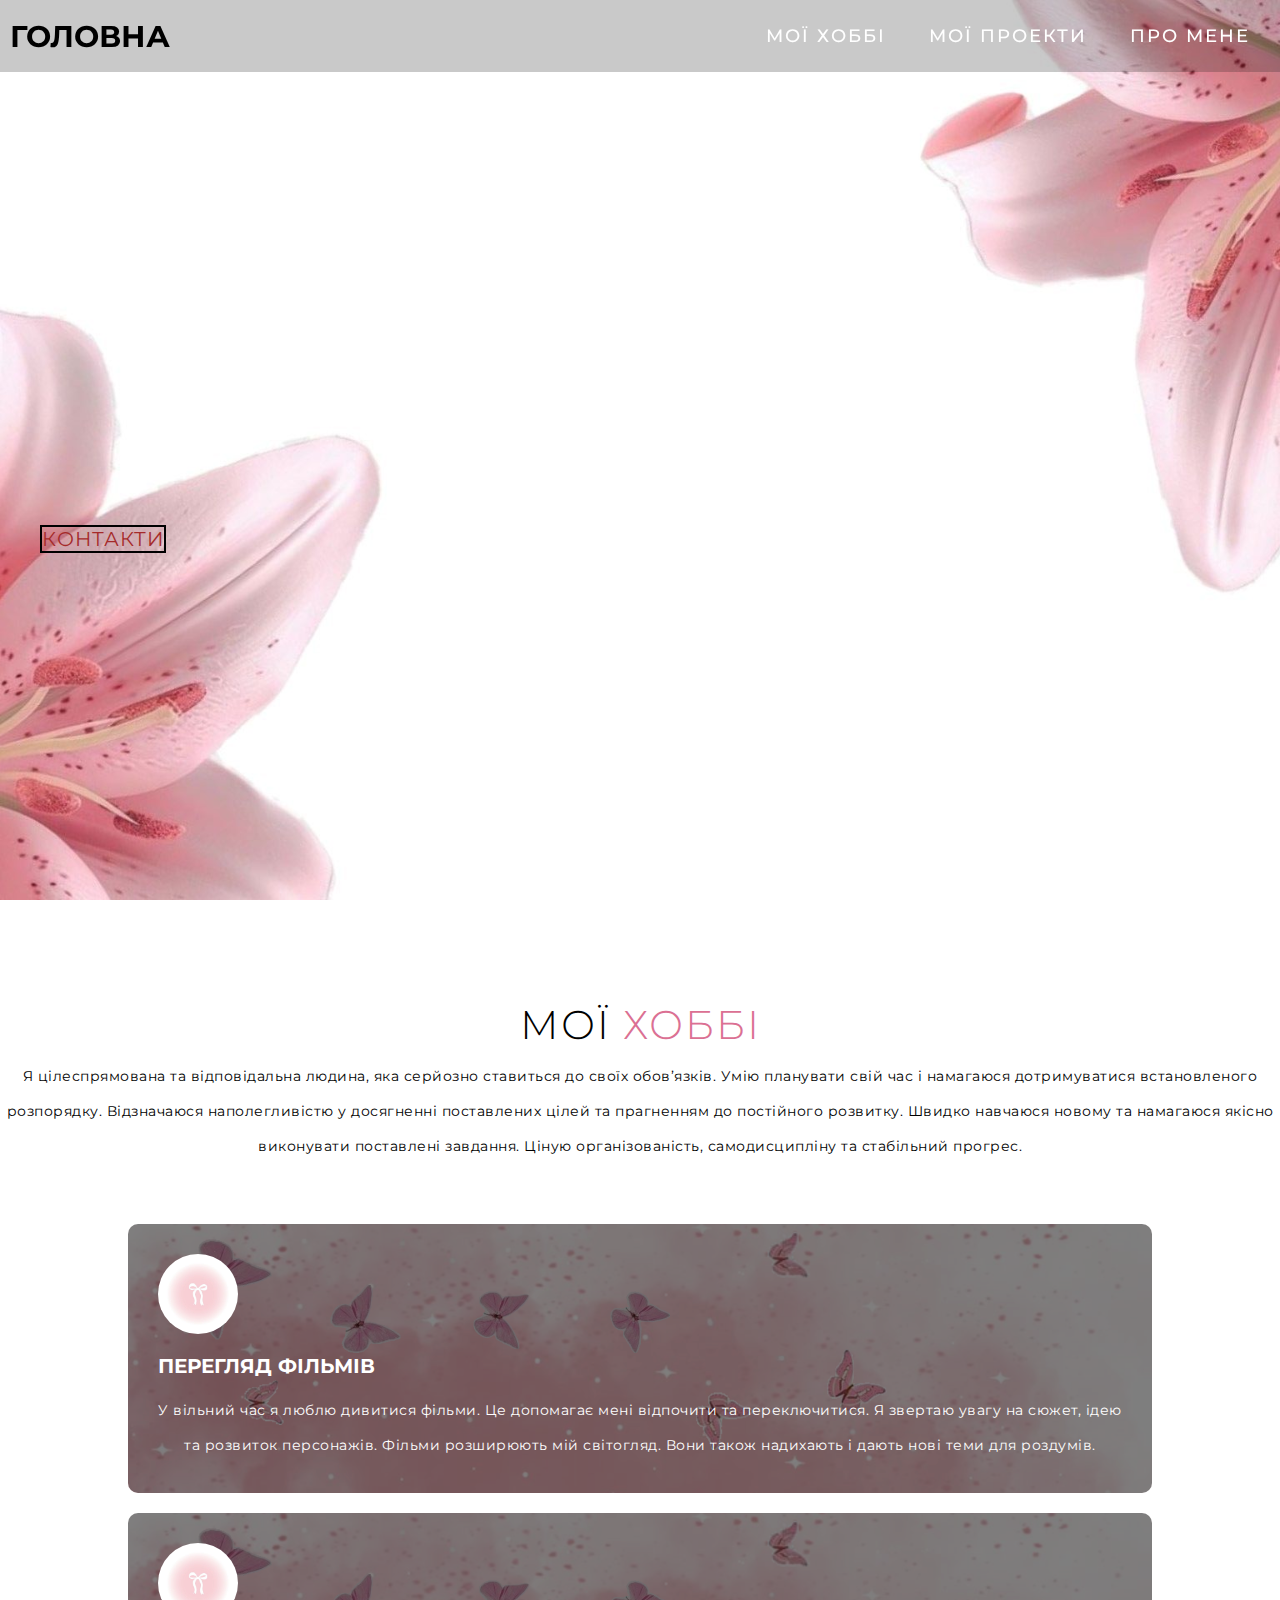
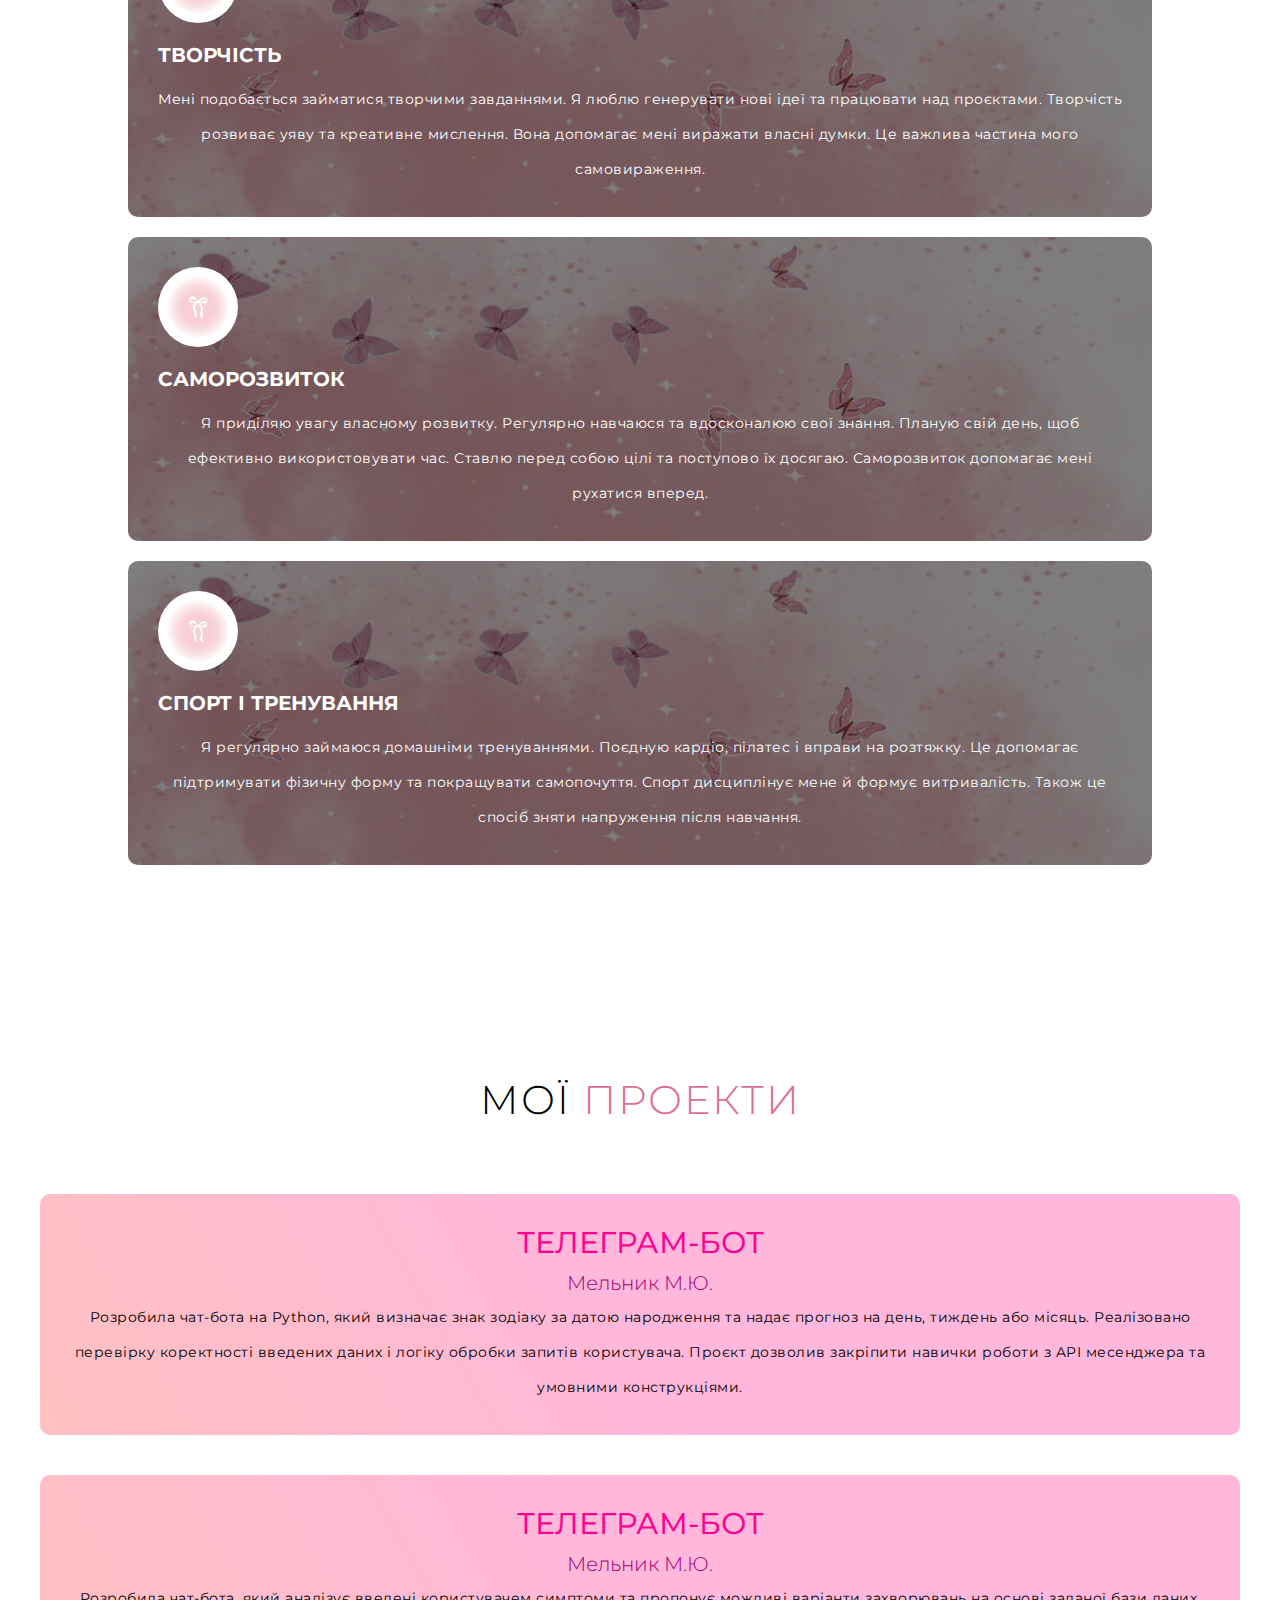
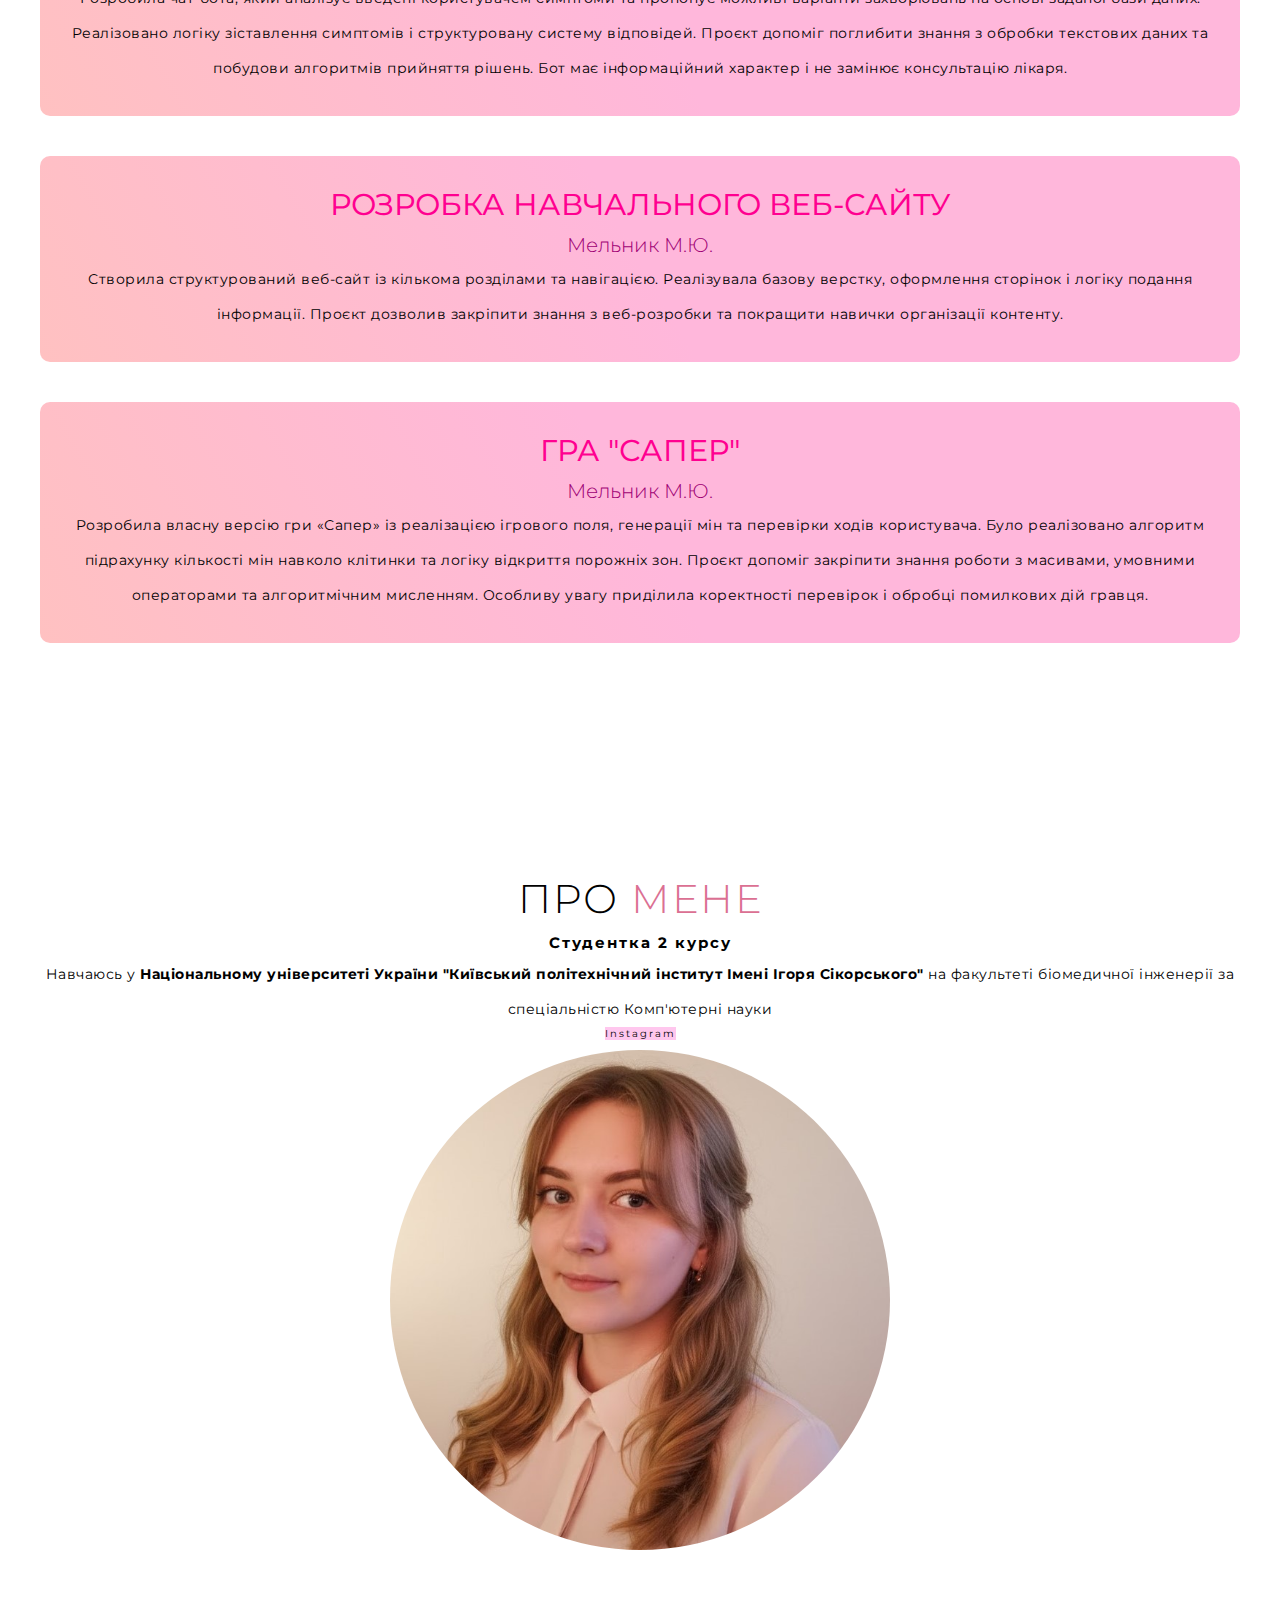
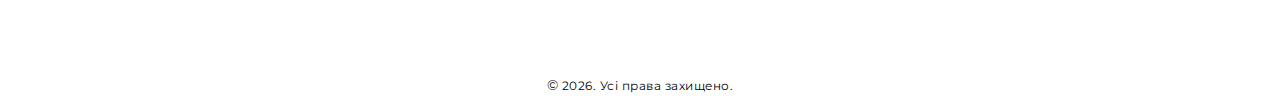
<file: index.html>
<!DOCTYPE html>
<html lang="uk">
<head>
  <meta charset="UTF-8">
  <meta name="viewport" content="width=device-width, initial-scale=1.0">
  <meta name="description" content="Головна сторінка портфоліо студента.">
  <link rel="stylesheet" href="style.css">
  <title>Портфоліо | Маргарита</title>
  <link rel="shortcut icon" href="img/hhhh.png" type="image/x-icon">
</head>
<body>

  <section id="header">
    <div class="header container">
      <div class="nav-bar">
        <div class="brand">
          <a href="#">
            <h1>ГОЛОВНА</h1>
          </a>
        </div>
        <div class="nav-list">
          <div class="hamb">  
            <div class="bar"></div>
          </div>
          <ul>
            <li><a href="#services" data-after="services">Мої хоббі</a></li>
            <li><a href="#projects" data-after="projects">Мої проекти</a></li>
            <li><a href="#about" data-after="about">Про мене</a></li>
          </ul>
        </div>
      </div>
    </div>
  </section>

  <section id="one">  
    <div class="one container">
      <div>
        <h1>Привіт!<span></span></h1>
        <h1>Мене звати <span></span></h1>
        <h1>Мельник Маргарита <span></span></h1>
        <a href="contacts.html" type="button" class="cta">КОНТАКТИ</a>
      </div>


    </div>
  </section>

  <section id="services">
    <div class="services container">
      <div class="service-top">
        <h1 class="section-title">Мої <span>хоббі</span></h1>
        <p>Я цілеспрямована та відповідальна людина, яка серйозно ставиться до своїх обов’язків. Умію планувати свій час і намагаюся дотримуватися встановленого розпорядку. Відзначаюся наполегливістю у досягненні поставлених цілей та прагненням до постійного розвитку. Швидко навчаюся новому та намагаюся якісно виконувати поставлені завдання. Ціную організованість, самодисципліну та стабільний прогрес.</p>
      </div>

      <div class="service-buttom">
        <div class="service-item">
          <div class="icon"><img src="./img/design-1.png">
          </div>
          <h2>Перегляд фільмів</h2>
          <p>У вільний час я люблю дивитися фільми. Це допомагає мені відпочити та переключитися. Я звертаю увагу на сюжет, ідею та розвиток персонажів. Фільми розширюють мій світогляд. Вони також надихають і дають нові теми для роздумів.</p>
        </div>

        <div class="service-item">
          <div class="icon"><img src="./img/design-1.png">
          </div>
          <h2>Творчість</h2>
          <p>Мені подобається займатися творчими завданнями. Я люблю генерувати нові ідеї та працювати над проєктами. Творчість розвиває уяву та креативне мислення. Вона допомагає мені виражати власні думки. Це важлива частина мого самовираження.</p>
        </div>


        <div class="service-item">
          <div class="icon"><img src="./img/design-1.png">
          </div>
          <h2>Саморозвиток</h2>
          <p>Я приділяю увагу власному розвитку. Регулярно навчаюся та вдосконалюю свої знання. Планую свій день, щоб ефективно використовувати час. Ставлю перед собою цілі та поступово їх досягаю. Саморозвиток допомагає мені рухатися вперед.</p>
        </div>

        <div class="service-item">
          <div class="icon"><img src="./img/design-1.png">
          </div>
          <h2>Спорт і тренування</h2>
          <p>Я регулярно займаюся домашніми тренуваннями. Поєдную кардіо, пілатес і вправи на розтяжку. Це допомагає підтримувати фізичну форму та покращувати самопочуття. Спорт дисциплінує мене й формує витривалість. Також це спосіб зняти напруження після навчання.</p>
        </div>

      </div>

    </div>
  </section>

  <section id="projects">
    <div class="projects container">
      <div class="projects-header">
        <h1 class="section-title">Мої <span>проекти</span></h1>
      </div>
      <div class="all-projects">
        <div class="project-items">
          <div class="project-info">
            <h1>ТЕЛЕГРАМ-БОТ</h1>
            <h2>Мельник М.Ю.</h2>
            <p>Розробила чат-бота на Python, який визначає знак зодіаку за датою народження та надає прогноз на день, тиждень або місяць. Реалізовано перевірку коректності введених даних і логіку обробки запитів користувача. Проєкт дозволив закріпити навички роботи з API месенджера та умовними конструкціями.</p>
          </div>

        </div>
        <div class="project-items">
          <div class="project-info">
            <h1>ТЕЛЕГРАМ-БОТ</h1>
            <h2>Мельник М.Ю.</h2>
            <p>Розробила чат-бота, який аналізує введені користувачем симптоми та пропонує можливі варіанти захворювань на основі заданої бази даних. Реалізовано логіку зіставлення симптомів і структуровану систему відповідей. Проєкт допоміг поглибити знання з обробки текстових даних та побудови алгоритмів прийняття рішень. Бот має інформаційний характер і не замінює консультацію лікаря.</p>
          </div>

        </div>
        <div class="project-items">
          <div class="project-info">
            <h1>РОЗРОБКА НАВЧАЛЬНОГО ВЕБ-САЙТУ</h1>
            <h2>Мельник М.Ю.</h2>
            <p>Створила структурований веб-сайт із кількома розділами та навігацією. Реалізувала базову верстку, оформлення сторінок і логіку подання інформації. Проєкт дозволив закріпити знання з веб-розробки та покращити навички організації контенту.</p>
          </div>

        </div>
        <div class="project-items">
          <div class="project-info">
            <h1>ГРА "САПЕР"</h1>
            <h2>Мельник М.Ю.</h2>
            <p>Розробила власну версію гри «Сапер» із реалізацією ігрового поля, генерації мін та перевірки ходів користувача. Було реалізовано алгоритм підрахунку кількості мін навколо клітинки та логіку відкриття порожніх зон. Проєкт допоміг закріпити знання роботи з масивами, умовними операторами та алгоритмічним мисленням. Особливу увагу приділила коректності перевірок і обробці помилкових дій гравця.</p>
          </div>

        </div>
      </div>
    </div>
  </section>

  <section id="about">
    <div class="about container">
      <div class="col-left">
        <div class="about-img">
          <img src="./img/photo-1.jpg">
        </div>
      </div>
      <div class="col-right">
        <h1 class="section-title"> про <span>мене</span></h1>
        <h2>Студентка 2 курсу</h2>
        <p>Навчаюсь у <strong>Національному університеті України "Київський політехнічний інститут Імені Ігоря Сікорського"</strong>  на факультеті біомедичної інженерії за спеціальністю Комп'ютерні науки</p>
        <a href="https://www.instagram.com/kpiuaofficial2025?igsh=MW95cDAyYTZsNml6cQ==" target="_blank" class="cta">Instagram</a>

        
      </div>
    </div>
  </section>
  <script src="./app.js"></script>

  <footer>
    <p>&copy;<small> 2026. Усі права захищено.</small></p>
  </footer>

 
</body>
</html>
</file>
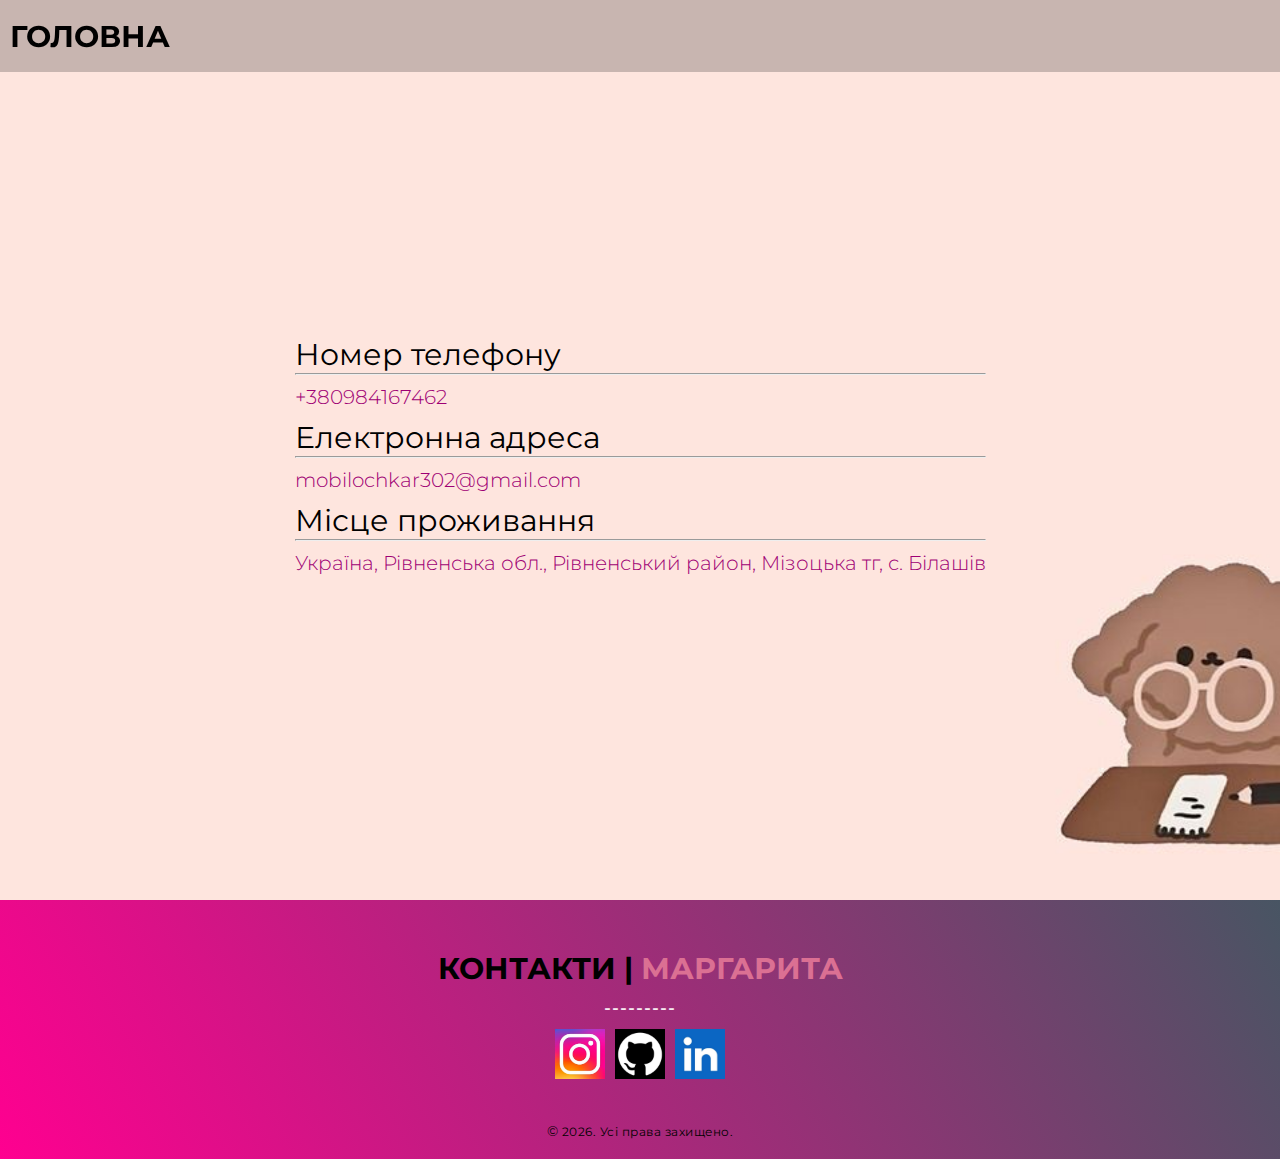
<file: contacts.html>
<!DOCTYPE html>
<html lang="uk">
<head>
  <meta charset="UTF-8">
  <meta name="viewport" content="width=device-width, initial-scale=1.0">
  <meta name="description" content="Контакти студента.">
  <link rel="stylesheet" href="style.css">
  <title>Контакти | Маргарита</title>
  <link rel="shortcut icon" href="img/hhhh.png" type="image/x-icon">
</head>
<body>
    <section id="header">
    <div class="header container">
      <div class="nav-bar">
        <div class="brand">
          <a href="index.html">
            <h1>ГОЛОВНА</h1>
          </a>
        </div>
      </div>
    </div>
  </section>

    <section id="two">  
    <div class="two container">
      <div>
        <h1>Номер телефону<span></span></h1>
        <hr />
        <h2>+380984167462</h2>
        <h1>Електронна адреса<span></span></h1>
        <hr />
        <h2>mobilochkar302@gmail.com</h2>
        <h1>Місце проживання<span></span></h1>
        <hr />
        <h2>Україна, Рівненська обл., Рівненський район, Мізоцька тг, с. Білашів</h2>
      </div>


    </div>
  </section>

  <section id="footer">
    <div class="footer container">
        <div class="brand">
            <h1>Контакти | <span>Маргарита</span> </h1>
        </div>
        <h2>---------</h2>
        <div class="social-icon">
        <div class="social-item">
            <a href="https://www.instagram.com/margaritamelnik?igsh=MXY3cW5oOWQzaTJncg==" target="_blank"><img src="./img/insta.png" alt="instagram"></a>
        </div>
        <div class="social-item">
            <a href="https://github.com/mobilochkar302-lab" target="_blank"><img src="./img/github.png" alt="github"></a>
        </div>
        <div class="social-item">
            <a href="https://www.linkedin.com/in/маргарита-мельник-126379396 " target="_blank"><img src="./img/linkedin.png" alt="linkedin"></a>
        </div>
        </div>
        <p>&copy;<small> 2026. Усі права захищено.</small> </p>
    </div>
  </section>
  

 
</body>
</html>
</file>
<file: style.css>
@import url('https://fonts.googleapis.com/css2?family=Lora:wght@400;500;600&family=Montserrat:wght@300;400;700&display=swap');
* {
    padding: 0;
    margin: 0;
    box-sizing: border-box;
}
html{
    font-size: 10px;
    font-family: 'Montserrat', sans-serif;
}
a{
    text-decoration: none;
}
.container {
    min-height: 100vh;
    width: 100%;
    display: flex;
    align-items: center;
    justify-content: center;
}

p{
    color: black;
    font-size: 1.4rem;
    margin-top: 5px;
    line-height: 2.5;
    font-weight: 300px;
    letter-spacing: .05rem;
}

img{
    height: 100%;
    width: 100%;
    object-fit: cover;
}

#header{
    position: fixed;
    z-index: 1000;
    left: 0;
    top: 0;
    width: 100%;
    height: auto;
}

#header .header{
    min-height: 8vh;
    background-color: rgba(31, 30, 30, 0.24);
}

#header .nav-bar{
    display: flex;
    align-items: center;
    justify-content: space-between;
    width: 100%;
    height: 100%;
    max-width: 1300px;
    padding: 0 10px;
}

#header .nav-list ul{
    list-style: none;
    position: absolute;
    background-color: rgb(31,30,30);
    width: 100vh;
    height: 100vh;
    left: 100%;
    top: 0;
    display: flex;
    flex-direction: column;
    justify-content: center;
    align-items: center;
    z-index: 1;
    overflow-x: hidden;
    transition: .7s ease left;
}

#header .nav-list ul.active{
    left: 0;
}

#header .nav-list ul a{
    font-size: 2.5rem;
    font-weight: 500;
    letter-spacing: .2rem;
    text-decoration: none;
    color: white;
    text-transform: uppercase;
    padding: 20px;
    display: block;
}

#header .nav-list ul a::after{
    content: attr(data-after);
    position: absolute;
    top: 50%;
    left: 50%;
    transform: translate(-50% , -50%) scale(0);
    color: rgba(240, 248, 255, 0.021);
    font-size: 15rem;
    letter-spacing: 50px;
    z-index: -1;
    transition: .3 ease letter-spacing;
}


#header .nav-list ul li:hover a::after{
    transform: translate(-50% , -50%) scale(1);
    letter-spacing: initial;
}

#header .hamb{
    height: 60px;
    width: 60px;
    display: inline-block;
    border: 3px solid white;
    border-radius: 50%;
    position: relative;
    display: flex;
    align-items: center;
    justify-content: center;
    z-index: 100;
    cursor: pointer;
    transform: scale(.8);
    margin-right: 20px;
}

#header .hamb .bar{
    height: 2px;
    width: 30px;
    position: relative;
    background-color: white;
    z-index: -1;
}

#header .hamb::after{
    position: absolute;
    content: '';
    height: 100%;
    width: 100%;
    border-radius: 50%;
    border: 3px solid white;
    animation: hamb_puls 3s ease infinite;
}

#header .hamb .bar::after,
#header .hamb .bar::before{
    content: '';
    position: absolute;
    height: 100%;
    width: 100%;
    left: 0;
    background-color: white;
    transition: .3s ease;
    transition-property: top, bottom;
}

#header .hamb .bar::after{
    top: 8px;
}
#header .hamb .bar::before{
    bottom: 8px;
}

#header .hamb.active .bar::after{
    top: 0;
}
#header .hamb.active .bar::before{
    bottom: 0;
}

#one{
    background-image: url(./img/one.jpg);
    background-size: cover;
    background-position: top center;
     
}

#one .one{
    max-width: 1200px;
    margin: 0 auto;
    padding: 0, 50px;
    justify-content: flex-start;
}

 #one h1{
    display: block;
    width: fit-content;
    font-size: 4rem;
    position: relative;
    color: transparent;
    animation: text_reveal .5s ease forwards; 
    animation-delay: 1.5s;
}

#one h1:nth-child(1){
    animation-delay: 1.5s;
}
#one h1:nth-child(2){
    animation-delay: 2.5s;
}
#one h1:nth-child(3){
    animation-delay: 3.5s;
}




#one h1 span{
    position: absolute;
    top: 0;
    left: 0;
    height: 100%;
    width: 0;
    background-color: white;
    animation: text_reveal_box 1s ease;
    animation-delay: 1s ;
}

#one h1:nth-child(1) span{
    animation-delay: 1s ;
}

#one h1:nth-child(2) span{
    animation-delay: 2s ;
}

#one h1:nth-child(3) span{
    animation-delay: 3s ;
}


#one .cta{
    display: inline-block;
    padding: 10px, 30px;
    color: brown;
    background-color: transparent;
    border: 2px solid black;
    font-size: 2rem;
    text-transform: uppercase;
    letter-spacing: 0.1rem;
    margin-top: 30px;
    transition: 0.3s ease;
    transition-property: background-color, color;
}

#one .cta:hover{
    color: white;
    background-color: black;
}

#services .services {
    flex-direction: column;
    text-align: center;
    max-width: 1500px;
    margin: 0 auto;
    padding: 100px 0;
}
#services .section-title {
    font-size: 4rem;
    font-weight: 300;
    color: black;
    margin-bottom: 10px;
    text-transform: uppercase;
    letter-spacing: .2rem;
    text-align: center;
}
#services .section-title span{
    color: palevioletred;
}
#services .service-buttom{
    display: flex;
    align-items: center;
    justify-content: center;
    flex-wrap: wrap;
    margin-top: 50px;
}


#services .service-item{
    flex-basis: 80%;
    display: flex;
    align-items: flex-start;
    justify-content: center;
    flex-direction: column;
    padding: 30px;
    border-radius: 10px;
    background-image: url(./img/lily-1.png);
    background-size: cover;
    margin: 10px 5%;
    position: relative;
    z-index: 1;
    overflow: hidden;
}

#services .service-item::after{
    content: '';
    position: absolute;
    left: 0;
    top: 0;
    height: 100%;
    width: 100%;
    background-color: black;
    opacity: .5;
    z-index: -1;
}


#services .service-buttom .icon{
    height: 80px;
    width: 80px;
    margin-bottom: 20px;
}

#services .service-item img{
    border-radius: 50%;
}

#services .service-item h2{
    font-size: 2rem;
    color: white;
    margin-bottom: 10px;
    text-transform: uppercase;
}

#services .service-item p{
    color: white;
}

#projects .section-title {
    font-size: 4rem;
    font-weight: 300;
    color: black;
    margin-bottom: 10px;
    text-transform: uppercase;
    letter-spacing: .2rem;
    text-align: center;
}


#projects .section-title span{
    color: palevioletred;

}


#projects .projects{
    flex-direction: column;
    max-width: 1200px;
    margin: 0 auto;
    padding: 100px 0;
}

#projects .projects-header h1{
    margin-bottom: 50px;

}

#projects .all-projects{
    display: flex;
    align-items: center;
    justify-content: center;
    flex-direction: column;
}

#projects .project-items{
    display: flex;
    align-items: center;
    justify-content: center;
    flex-direction: column;
    width: 80;
    margin: 20px auto;
    overflow: hidden;
    border-radius: 10px;
}


#projects .project-info{
    padding: 30px;
    flex-direction: 50%;
    height: 100%;
    display: flex;
    align-items: center;
    flex-direction: column;
    background-image: linear-gradient(60deg, rgb(255, 193, 193) 0%, rgb(255, 183, 219) 50% );
    color: rgb(255, 0, 144);  
}

#projects .project-info h1{
    font-size: 3rem;
    font-weight: 450;  
}

#projects .project-info h2{
    font-size: 2rem;
    font-weight: 300;  
    color: rgb(158, 0, 116);
    margin-top: 10px;
}

#projects .project-info p{
    color: black;
    text-align: center;
}

#about .section-title {
    font-size: 4rem;
    font-weight: 300;
    color: black;
    margin-bottom: 10px;
    text-transform: uppercase;
    letter-spacing: .2rem;
    text-align: center;
}

#about .section-title span{
    color: palevioletred;
}

#about .about-img img{
    height: 500px;
    width: 500px;
    border-radius: 50%;
}

#about .about{
    flex-direction: column-reverse;
}

#about .col-right{
    color: black;
    margin-bottom: 10px;
    letter-spacing: .2rem;
    text-align: center;
}

#about .col-right a{
    color: black;
    background-color: rgba(255, 129, 217, 0.445);
}

footer p{
    color: rgb(0, 0, 0);
    text-align: center;

}


#two{
    background-image: url(./img/dddddddd.png);
    background-size: cover;
    background-position: top center;
     
}


#two h1 span{
    position: absolute;
    top: 0;
    left: 0;
    height: 100%;
    width: 0;
    background-color: rgb(255, 175, 220);
    animation: text_reveal_box 1s ease;
}

#two h1{
    font-size: 3rem;
    font-weight: 400;  
    color: rgb(0, 0, 0);
    margin-top: 10px;
}
#two h2{
    font-size: 2rem;
    font-weight: 300;  
    color: rgb(158, 0, 116);
    margin-top: 10px;
}

.brand h1{
    font-size: 3rem;
    text-transform: uppercase;
    color: rgb(0, 0, 0);
}
.brand h1 span{
    color: palevioletred;
}

#footer{
    background-image: linear-gradient(60deg, #ff0090 0%, #485563 100%);
}
#footer .footer{
    min-height: 200px;
    flex-direction: column;
    padding-top: 50px;
    padding-bottom: 10px;
}
#footer h2{
    color: white;
    font-size: 1.8rem;
    font-weight: 500;
    letter-spacing: .1rem;
    margin-top: 10px;
    margin-bottom: 10px;
}

#footer .social-icon{
    display: flex;
    margin-bottom: 30px;

}


#footer .social-item{
    height: 50px;
    width: 50px;
    margin: 0 5px;
}



@keyframes hamb_puls {
    0%{
        opacity: 1;
        transform: scale(1);
    }
    100%{
        opacity: 0;
        transform: scale(1.3);
    }
}

@keyframes text_reveal_box{
    50%{
        width: 100%;
        left: 0;
    }
    100%{
        width: 0;
        left: 100%;
    }
}

@keyframes text_reveal {
    100%{
        color: black;
    }
}


@media only screen and (min-width: 1200px) {

    #header .hamb{
        display: none;
    }
    #header .nav-list ul{
        position: initial;
        display: block;
        height: auto;
        width: fit-content;
        background: transparent;
    }

    #header .nav-list ul li{
        display: inline-block;
    }
    #header .nav-list ul li a{
        font-size: 1.8rem;
    }

    #header .nav-list ul a::after{
        display: none;
    }


    #services .service-bottom .service-item {
        flex-basis: 22%;
        margin: 1.5%
    }
}
</file>
